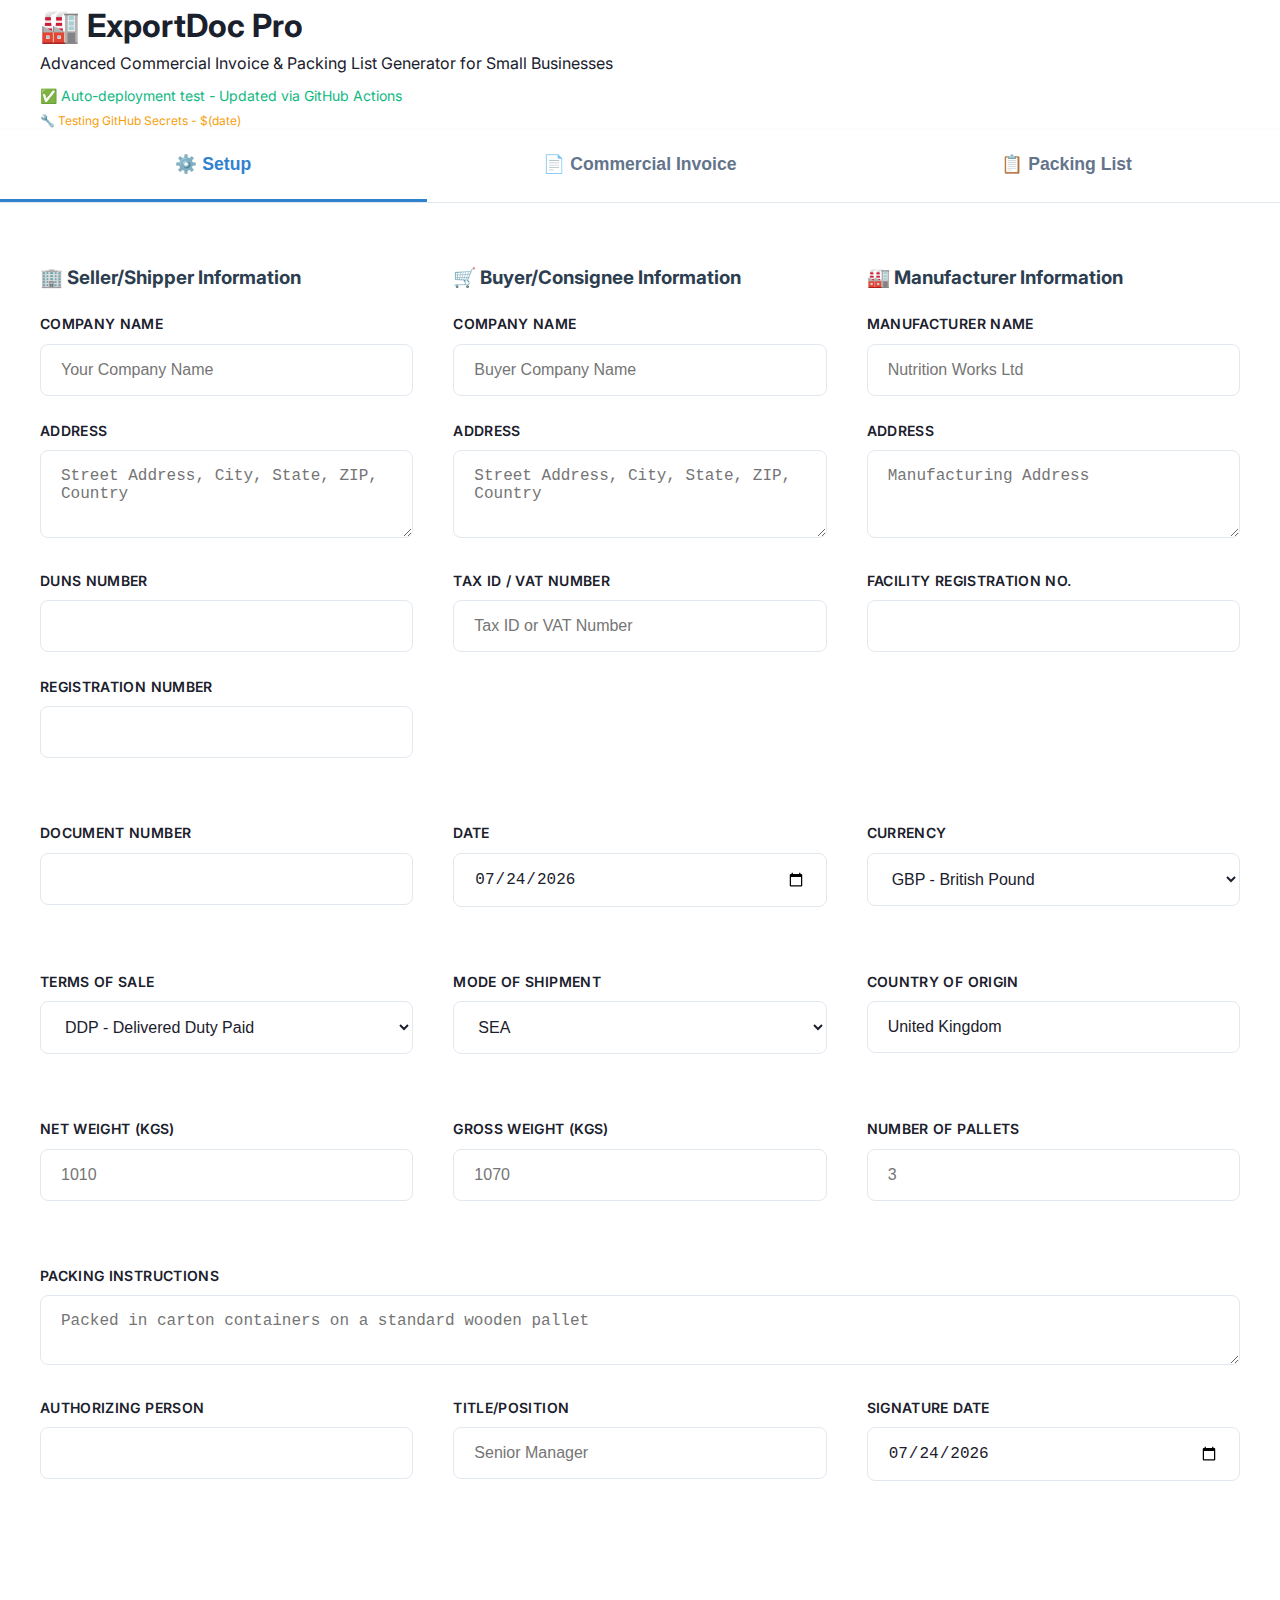
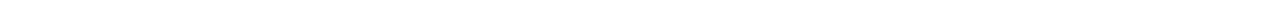
<file: index.html>
<!DOCTYPE html>
<html lang="en">
  <head>
    <meta charset="UTF-8" />
    <meta name="viewport" content="width=device-width, initial-scale=1.0" />
    <title>ExportDoc Pro - Professional Export Documents Generator</title>
    <link rel="preconnect" href="https://fonts.googleapis.com" />
    <link rel="preconnect" href="https://fonts.gstatic.com" crossorigin />
    <link
      href="https://fonts.googleapis.com/css2?family=Inter:wght@300;400;500;600;700;800&display=swap"
      rel="stylesheet"
    />
    <link rel="stylesheet" href="styles.css" />
  </head>
  <body>
    <header>
      <div class="container">
        <h1>🏭 ExportDoc Pro</h1>
        <p>Advanced Commercial Invoice & Packing List Generator for Small Businesses</p>
        <p style="color: #10b981; font-size: 14px; margin-top: 8px;">✅ Auto-deployment test - Updated via GitHub Actions</p>
        <p style="color: #f59e0b; font-size: 12px; margin-top: 4px;">🔧 Testing GitHub Secrets - $(date)</p>
      </div>
    </header>

      <div class="tab-container">
        <button class="tab active" onclick="switchTab('setup')">
          ⚙️ Setup
        </button>
        <button class="tab" onclick="switchTab('commercial-invoice')">
          📄 Commercial Invoice
        </button>
        <button class="tab" onclick="switchTab('packing-list')">
          📋 Packing List
        </button>
      </div>

      <div class="content">
        <!-- Setup Tab -->
        <div id="setup" class="form-section active">
          <!-- <div class="preset-section">
            <h3>🏢 Quick Company Presets</h3>
            <div class="preset-buttons">
              <button class="preset-btn" onclick="loadCompanyPreset('pbo')">
                PBO Skincare Ltd
              </button>
              <button class="preset-btn" onclick="loadCompanyPreset('amazon')">
                Amazon US
              </button>
              <button
                class="preset-btn"
                onclick="loadCompanyPreset('nutrition')"
              >
                Nutrition Works Ltd
              </button>
              <button class="preset-btn" onclick="loadCompanyPreset('custom')">
                Custom
              </button>
            </div>
          </div> -->

          <div class="form-grid">
            <div>
              <h3 style="color: #2c3e50; margin-bottom: 20px">
                🏢 Seller/Shipper Information
              </h3>
              <div class="form-group">
                <label>Company Name</label>
                <input
                  type="text"
                  id="seller-company"
                  placeholder="Your Company Name"
                />
              </div>
              <div class="form-group">
                <label>Address</label>
                <textarea
                  id="seller-address"
                  rows="3"
                  placeholder="Street Address, City, State, ZIP, Country"
                ></textarea>
              </div>
              <div class="form-group">
                <label>DUNs Number</label>
                <input type="text" id="seller-duns" placeholder="" />
              </div>
              <div class="form-group">
                <label>Registration Number</label>
                <input type="text" id="seller-registration" placeholder="" />
              </div>
            </div>
            <div>
              <h3 style="color: #2c3e50; margin-bottom: 20px">
                🛒 Buyer/Consignee Information
              </h3>
              <div class="form-group">
                <label>Company Name</label>
                <input
                  type="text"
                  id="buyer-company"
                  placeholder="Buyer Company Name"
                />
              </div>
              <div class="form-group">
                <label>Address</label>
                <textarea
                  id="buyer-address"
                  rows="3"
                  placeholder="Street Address, City, State, ZIP, Country"
                ></textarea>
              </div>
              <div class="form-group">
                <label>Tax ID / VAT Number</label>
                <input
                  type="text"
                  id="buyer-tax"
                  placeholder="Tax ID or VAT Number"
                />
              </div>
            </div>
            <div>
              <h3 style="color: #2c3e50; margin-bottom: 20px">
                🏭 Manufacturer Information
              </h3>
              <div class="form-group">
                <label>Manufacturer Name</label>
                <input
                  type="text"
                  id="manufacturer-company"
                  placeholder="Nutrition Works Ltd"
                />
              </div>
              <div class="form-group">
                <label>Address</label>
                <textarea
                  id="manufacturer-address"
                  rows="3"
                  placeholder="Manufacturing Address"
                ></textarea>
              </div>
              <div class="form-group">
                <label>Facility Registration No.</label>
                <input type="text" id="facility-registration" placeholder="" />
              </div>
            </div>
          </div>

          <div class="form-grid">
            <div class="form-group">
              <label>Document Number</label>
              <input type="text" id="doc-number" placeholder="" />
            </div>
            <div class="form-group">
              <label>Date</label>
              <input type="date" id="doc-date" />
            </div>
            <div class="form-group">
              <label>Currency</label>
              <select id="currency">
                <option value="GBP">GBP - British Pound</option>
                <option value="USD">USD - US Dollar</option>
                <option value="EUR">EUR - Euro</option>
              </select>
            </div>
          </div>

          <div class="form-grid">
            <div class="form-group">
              <label>Terms of Sale</label>
              <select id="terms">
                <option value="DDP">DDP - Delivered Duty Paid</option>
                <option value="FOB">FOB - Free on Board</option>
                <option value="CIF">CIF - Cost, Insurance, Freight</option>
                <option value="EXW">EXW - Ex Works</option>
              </select>
            </div>
            <div class="form-group">
              <label>Mode of Shipment</label>
              <select id="shipment-mode">
                <option value="SEA">SEA</option>
                <option value="AIR">AIR</option>
                <option value="LAND">LAND</option>
              </select>
            </div>
            <div class="form-group">
              <label>Country of Origin</label>
              <input type="text" id="origin-country" value="United Kingdom" />
            </div>
          </div>

          <div class="form-grid">
            <div class="form-group">
              <label>Net Weight (Kgs)</label>
              <input
                type="number"
                id="net-weight"
                placeholder="1010"
                step="0.1"
              />
            </div>
            <div class="form-group">
              <label>Gross Weight (Kgs)</label>
              <input
                type="number"
                id="gross-weight"
                placeholder="1070"
                step="0.1"
              />
            </div>
            <div class="form-group">
              <label>Number of Pallets</label>
              <input type="number" id="num-pallets" placeholder="3" min="1" />
            </div>
          </div>

          <div class="form-group">
            <label>Packing Instructions</label>
            <textarea
              id="packing-instructions"
              rows="2"
              placeholder="Packed in carton containers on a standard wooden pallet"
            ></textarea>
          </div>

          <div class="form-grid">
            <div class="form-group">
              <label>Authorizing Person</label>
              <input type="text" id="auth-person" placeholder="" />
            </div>
            <div class="form-group">
              <label>Title/Position</label>
              <input type="text" id="auth-title" placeholder="Senior Manager" />
            </div>
            <div class="form-group">
              <label>Signature Date</label>
              <input type="date" id="signature-date" />
            </div>
          </div>
        </div>

        <!-- Commercial Invoice Tab -->
        <div id="commercial-invoice" class="form-section">
          <div class="items-section">
            <div class="items-header">
              <h3>💰 Invoice Items</h3>
              <div class="bulk-upload">
                <button
                  class="template-btn"
                  onclick="downloadCSVTemplate('invoice')"
                >
                  📥 Download Template
                </button>
                <input
                  type="file"
                  id="csv-upload-ci"
                  class="file-input"
                  accept=".csv,.xlsx"
                  onchange="handleFileUpload(this, 'invoice')"
                />
                <label for="csv-upload-ci" class="file-label"
                  >📁 Upload CSV/Excel</label
                >
                <button class="add-item-btn" onclick="addInvoiceItem()">
                  + Add Item
                </button>
              </div>
            </div>
            <div id="invoice-items">
              <div class="item-row">
                <input
                  type="number"
                  placeholder="Qty"
                  class="item-quantity"
                  min="1"
                  oninput="calculateRowTotal(this)"
                />
                <input
                  type="number"
                  placeholder="Cartons"
                  class="item-cartons"
                  min="1"
                />
                <input type="text" placeholder="Product SKU" class="item-sku" />
                <select class="item-unit">
                  <option value="Pccs">Pccs</option>
                  <option value="Kg">Kg</option>
                  <option value="Units">Units</option>
                  <option value="Boxes">Boxes</option>
                </select>
                <input
                  type="text"
                  placeholder="HS Code"
                  class="item-hs"
                  value=""
                />
                <input
                  type="number"
                  placeholder="Unit Price"
                  class="item-price"
                  step="0.01"
                  oninput="calculateRowTotal(this)"
                />
                <input
                  type="number"
                  placeholder="Total"
                  class="item-total"
                  readonly
                />
                <button class="remove-item" onclick="removeItem(this)">
                  ×
                </button>
              </div>
            </div>
          </div>

          <div class="summary-stats">
            <div class="stat-card">
              <div class="stat-value" id="total-items">0</div>
              <div class="stat-label">Total Items</div>
            </div>
            <div class="stat-card">
              <div class="stat-value" id="total-cartons">0</div>
              <div class="stat-label">Total Cartons</div>
            </div>
            <div class="stat-card">
              <div class="stat-value" id="total-value">£0.00</div>
              <div class="stat-label">Total Value</div>
            </div>
          </div>

          <button class="generate-btn" onclick="generateInvoice()">
            💰 Generate Commercial Invoice
          </button>
          <button class="print-btn" onclick="window.print()">🖨️ Print</button>
        </div>

        <!-- Packing List Tab -->
        <div id="packing-list" class="form-section">
          <div class="items-section">
            <div class="items-header">
              <h3>📦 Packing Items</h3>
              <div class="bulk-upload">
                <button
                  class="template-btn"
                  onclick="downloadCSVTemplate('packing')"
                >
                  📥 Download Template
                </button>
                <input
                  type="file"
                  id="csv-upload-pl"
                  class="file-input"
                  accept=".csv,.xlsx"
                  onchange="handleFileUpload(this, 'packing')"
                />
                <label for="csv-upload-pl" class="file-label"
                  >📁 Upload CSV/Excel</label
                >
                <button class="add-item-btn" onclick="addPackingItem()">
                  + Add Item
                </button>
              </div>
            </div>
            <div id="packing-items">
              <div class="item-row packing-item-row">
                <input
                  type="number"
                  placeholder="Pallet #"
                  class="item-pallet"
                  min="1"
                />
                <input type="text" placeholder="SKU" class="item-sku" />
                <input
                  type="text"
                  placeholder="Product Name"
                  class="item-description"
                />
                <input
                  type="number"
                  placeholder="Quantity"
                  class="item-quantity"
                  min="1"
                />
                <input
                  type="number"
                  placeholder="Cartons"
                  class="item-cartons"
                  min="1"
                />
                <input
                  type="text"
                  placeholder="Batch Code"
                  class="item-batch"
                />
                <input
                  type="date"
                  placeholder="Expiration Date"
                  class="item-expiry"
                />
                <input
                  type="text"
                  placeholder="Dimensions"
                  class="item-dimensions"
                />
                <button class="remove-item" onclick="removeItem(this)">
                  ×
                </button>
              </div>
            </div>
          </div>

          <button class="generate-btn" onclick="generatePackingList()">
            📋 Generate Packing List
          </button>
          <button class="print-btn" onclick="window.print()">🖨️ Print</button>
        </div>

        <!-- Preview Area -->
        <div id="preview" class="preview" style="display: none"></div>
      </div>
    </div>

    <script src="script.js"></script>
  </body>
</html>
</file>
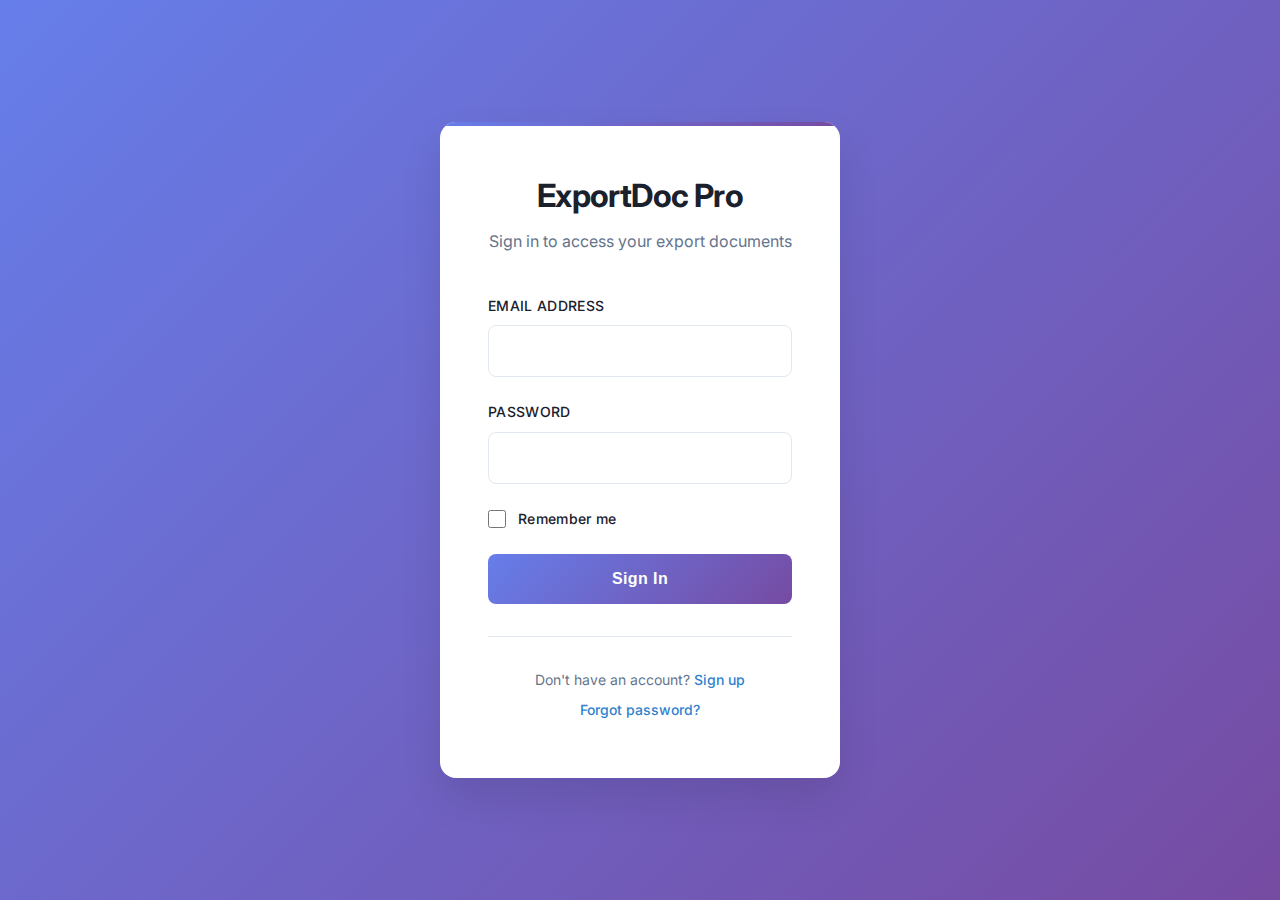
<file: login.html>
<!DOCTYPE html>
<html lang="en">
  <head>
    <meta charset="UTF-8" />
    <meta name="viewport" content="width=device-width, initial-scale=1.0" />
    <title>Login - ExportDoc Pro</title>
    <link rel="preconnect" href="https://fonts.googleapis.com" />
    <link rel="preconnect" href="https://fonts.gstatic.com" crossorigin />
    <link
      href="https://fonts.googleapis.com/css2?family=Inter:wght@300;400;500;600;700;800&display=swap"
      rel="stylesheet"
    />
    <link rel="stylesheet" href="styles.css" />
    <link rel="stylesheet" href="auth.css" />
  </head>
  <body>
    <div class="auth-container">
      <div class="auth-card">
        <div class="auth-header">
          <h1>ExportDoc Pro</h1>
          <p>Sign in to access your export documents</p>
        </div>

        <form id="loginForm" class="auth-form">
          <div class="form-group">
            <label for="email">Email Address</label>
            <input type="email" id="email" name="email" required />
          </div>

          <div class="form-group">
            <label for="password">Password</label>
            <input type="password" id="password" name="password" required />
          </div>

          <div class="form-group">
            <label class="checkbox-label">
              <input type="checkbox" id="remember" name="remember" />
              <span class="checkmark"></span>
              Remember me
            </label>
          </div>

          <button type="submit" class="auth-btn">Sign In</button>
        </form>

        <div class="auth-footer">
          <p>
            Don't have an account? <a href="#" id="showRegister">Sign up</a>
          </p>
          <p><a href="#" id="forgotPassword">Forgot password?</a></p>
        </div>

        <div
          id="errorMessage"
          class="error-message"
          style="display: none"
        ></div>
      </div>
    </div>

    <script src="auth.js"></script>
  </body>
</html>
</file>
<file: styles.css>
* {
  margin: 0;
  padding: 0;
  box-sizing: border-box;
}

body {
  font-family: "Inter", -apple-system, BlinkMacSystemFont, "Segoe UI", Roboto,
    Oxygen, Ubuntu, Cantarell, sans-serif;
  background: #ffffff;
  min-height: 100vh;
  color: #1a202c;
  line-height: 1.6;
  font-weight: 400;
  -webkit-font-smoothing: antialiased;
  -moz-osx-font-smoothing: grayscale;
  margin: 0;
  padding: 0;
}

.container {
  max-width: 1200px;
  margin: 0 auto;
  background: white;
  overflow: hidden;
}

.header {
  background: linear-gradient(135deg, #667eea 0%, #764ba2 100%);
  color: white;
  padding: 80px 40px;
  text-align: center;
  position: relative;
  overflow: hidden;
}

.header::before {
  content: "";
  position: absolute;
  top: 0;
  left: 0;
  right: 0;
  bottom: 0;
  background: rgba(0, 0, 0, 0.1);
  z-index: 1;
}

.header > * {
  position: relative;
  z-index: 2;
}

.header h1 {
  font-size: 4rem;
  font-weight: 800;
  margin-bottom: 20px;
  letter-spacing: -0.02em;
  line-height: 1.1;
}

.header p {
  font-size: 1.5rem;
  opacity: 0.95;
  font-weight: 400;
  max-width: 800px;
  margin: 0 auto;
  line-height: 1.6;
}

.tab-container {
  display: flex;
  background: white;
  border-bottom: 1px solid #e2e8f0;
  box-shadow: 0 1px 3px rgba(0, 0, 0, 0.1);
}

.tab {
  flex: 1;
  padding: 24px 20px;
  text-align: center;
  background: white;
  border: none;
  font-size: 1.1rem;
  font-weight: 600;
  cursor: pointer;
  transition: all 0.2s ease;
  color: #64748b;
  border-bottom: 3px solid transparent;
}

.tab.active {
  background: white;
  color: #3182ce;
  border-bottom: 3px solid #3182ce;
}

.tab:hover:not(.active) {
  background: #f8fafc;
  color: #1a202c;
}

.content {
  padding: 60px 40px;
  background: white;
}

.form-section {
  display: none;
  animation: fadeIn 0.3s ease;
}

.form-section.active {
  display: block;
}

@keyframes fadeIn {
  from {
    opacity: 0;
    transform: translateY(20px);
  }
  to {
    opacity: 1;
    transform: translateY(0);
  }
}

.form-grid {
  display: grid;
  grid-template-columns: 1fr 1fr 1fr;
  gap: 40px;
  margin-bottom: 40px;
}

.form-group {
  margin-bottom: 24px;
}

.form-group label {
  display: block;
  margin-bottom: 8px;
  font-weight: 600;
  color: #1a202c;
  font-size: 0.875rem;
  letter-spacing: 0.025em;
  text-transform: uppercase;
}

.form-group input,
.form-group textarea,
.form-group select {
  width: 100%;
  padding: 16px 20px;
  border: 1px solid #e2e8f0;
  border-radius: 8px;
  font-size: 16px;
  font-weight: 400;
  transition: all 0.2s ease;
  background: white;
  color: #1a202c;
}

.form-group input:focus,
.form-group textarea:focus,
.form-group select:focus {
  outline: none;
  border-color: #3182ce;
  box-shadow: 0 0 0 3px rgba(49, 130, 206, 0.1);
  background: white;
}

.preset-section {
  background: #f8fafc;
  padding: 32px;
  border-radius: 12px;
  margin-bottom: 40px;
  border: 1px solid #e2e8f0;
}

.preset-section h3 {
  color: #1a202c;
  margin-bottom: 15px;
  font-weight: 700;
  font-size: 1.25rem;
  letter-spacing: -0.025em;
}

.preset-buttons {
  display: flex;
  gap: 10px;
  flex-wrap: wrap;
}

.preset-btn {
  background: #3498db;
  color: white;
  border: none;
  padding: 12px 20px;
  border-radius: 6px;
  cursor: pointer;
  font-size: 14px;
  font-weight: 600;
  transition: all 0.2s ease;
  letter-spacing: 0.025em;
}

.preset-btn:hover {
  background: #2980b9;
}

.items-section {
  background: #f8fafc;
  padding: 32px;
  border-radius: 12px;
  margin: 40px 0;
  border: 1px solid #e2e8f0;
}

.items-header {
  display: flex;
  justify-content: space-between;
  align-items: center;
  margin-bottom: 20px;
}

.items-header h3 {
  color: #1a202c;
  font-size: 1.25rem;
  font-weight: 700;
  letter-spacing: -0.025em;
}

.bulk-upload {
  display: flex;
  gap: 10px;
  align-items: center;
}

.file-input {
  display: none;
}

.file-label {
  background: #9b59b6;
  color: white;
  padding: 12px 20px;
  border-radius: 6px;
  cursor: pointer;
  font-weight: 600;
  transition: all 0.2s ease;
  letter-spacing: 0.025em;
  font-size: 14px;
}

.file-label:hover {
  background: #8e44ad;
}

.add-item-btn {
  background: #27ae60;
  color: white;
  border: none;
  padding: 15px 20px;
  border-radius: 6px;
  cursor: pointer;
  font-weight: 600;
  transition: all 0.2s ease;
  letter-spacing: 0.025em;
  font-size: 14px;
  margin: 20px 10px 20px 0;
}

.add-item-btn:hover {
  background: #229954;
}

.template-btn {
  background: #f39c12;
  color: white;
  border: none;
  padding: 14px 20px;
  border-radius: 6px;
  cursor: pointer;
  font-weight: 600;
  transition: all 0.2s ease;
  letter-spacing: 0.025em;
  font-size: 14px;
  margin: 20px 10px 20px 0;
}

.template-btn:hover {
  background: #e67e22;
}

.item-row {
  display: grid;
  grid-template-columns: 1fr 1fr 1fr 1fr 1fr 1fr 1fr 60px;
  gap: 10px;
  align-items: center;
  margin-bottom: 15px;
  padding: 15px;
  background: white;
  border-radius: 8px;
  border: 1px solid #e9ecef;
}

.packing-item-row {
  grid-template-columns: 0.5fr 1fr 2fr 1fr 1fr 1fr 1fr 1fr 60px;
}

.item-row input,
.item-row select {
  padding: 8px;
  border: 1px solid #ddd;
  border-radius: 4px;
  font-size: 14px;
}

.remove-item {
  background: #e74c3c;
  color: white;
  border: none;
  width: 30px;
  height: 30px;
  border-radius: 50%;
  cursor: pointer;
  font-size: 14px;
  transition: background 0.3s ease;
}

.remove-item:hover {
  background: #c0392b;
}

.generate-btn {
  background: #3182ce;
  color: white;
  border: none;
  padding: 16px 32px;
  border-radius: 8px;
  font-size: 1rem;
  font-weight: 600;
  cursor: pointer;
  transition: all 0.2s ease;
  margin: 20px 10px 20px 0;
  letter-spacing: 0.025em;
  box-shadow: 0 1px 3px rgba(0, 0, 0, 0.1);
  min-width: 200px;
  height: 48px;
  display: inline-flex;
  align-items: center;
  justify-content: center;
  gap: 8px;
}

.generate-btn:hover {
  background: #2c5aa0;
  transform: translateY(-1px);
  box-shadow: 0 4px 6px rgba(0, 0, 0, 0.15);
}

.preview {
  background: white;
  border: 2px solid #e9ecef;
  border-radius: 12px;
  padding: 30px;
  margin-top: 30px;
  font-family: Arial, sans-serif;
  line-height: 1.4;
  font-size: 12px;
}

.document-header {
  text-align: center;
  border-bottom: 2px solid #2c3e50;
  padding-bottom: 20px;
  margin-bottom: 30px;
}

.document-title {
  font-size: 1.8rem;
  font-weight: bold;
  color: #2c3e50;
  margin-bottom: 15px;
}

.info-grid {
  display: grid;
  grid-template-columns: 1fr 1fr;
  gap: 40px;
  margin-bottom: 25px;
}

.info-block h4 {
  color: #2c3e50;
  font-size: 14px;
  margin-bottom: 8px;
  font-weight: bold;
}

.info-block div {
  margin-bottom: 3px;
  font-size: 12px;
}

.items-table {
  width: 100%;
  border-collapse: collapse;
  margin: 20px 0;
  font-size: 11px;
}

.items-table th,
.items-table td {
  border: 1px solid #666;
  padding: 8px 4px;
  text-align: left;
  vertical-align: top;
}

.items-table th {
  background: #f0f0f0;
  font-weight: bold;
  color: #2c3e50;
  font-size: 10px;
}

.items-table .number {
  text-align: right;
}

.items-table .center {
  text-align: center;
}

.totals {
  margin-top: 20px;
  text-align: right;
}

.total-row {
  display: flex;
  justify-content: space-between;
  margin: 8px 0;
  padding: 5px 0;
  font-size: 12px;
}

.total-row.grand-total {
  border-top: 2px solid #2c3e50;
  font-weight: bold;
  font-size: 14px;
  color: #2c3e50;
}

.certification {
  margin-top: 40px;
  border-top: 1px solid #ccc;
  padding-top: 20px;
}

.signature-section {
  display: grid;
  grid-template-columns: 1fr 1fr;
  gap: 50px;
  margin-top: 30px;
}

.print-btn {
  background: #8e44ad;
  color: white;
  border: none;
  padding: 16px 32px;
  border-radius: 8px;
  cursor: pointer;
  font-weight: 600;
  margin: 20px 10px 20px 0;
  letter-spacing: 0.025em;
  box-shadow: 0 1px 3px rgba(0, 0, 0, 0.1);
  min-width: 200px;
  height: 48px;
  display: inline-flex;
  align-items: center;
  justify-content: center;
  gap: 8px;
  font-size: 1rem;
}

.print-btn:hover {
  background: #7d3c98;
  transform: translateY(-1px);
  box-shadow: 0 4px 6px rgba(0, 0, 0, 0.15);
}

.summary-stats {
  display: grid;
  grid-template-columns: repeat(auto-fit, minmax(250px, 1fr));
  gap: 24px;
  margin: 40px 0;
}

.stat-card {
  background: white;
  padding: 32px 24px;
  border-radius: 12px;
  border: 1px solid #e2e8f0;
  text-align: center;
  box-shadow: 0 1px 3px rgba(0, 0, 0, 0.1);
  transition: all 0.2s ease;
}

.stat-card:hover {
  transform: translateY(-2px);
  box-shadow: 0 4px 12px rgba(0, 0, 0, 0.15);
}

.stat-value {
  font-size: 2.5rem;
  font-weight: 800;
  color: #3182ce;
  margin-bottom: 8px;
}

.stat-label {
  font-size: 1rem;
  color: #64748b;
  font-weight: 500;
}

@media print {
  body {
    background: white;
    padding: 0;
  }
  .container {
    box-shadow: none;
    border-radius: 0;
  }
  .header,
  .tab-container,
  .content .form-section,
  .generate-btn,
  .print-btn {
    display: none;
  }
  .preview {
    border: none;
    padding: 0;
    margin: 0;
    font-size: 10px;
  }
  .items-table {
    font-size: 9px;
  }
  .items-table th,
  .items-table td {
    padding: 4px 2px;
  }
}

@media (max-width: 1200px) {
  .form-grid {
    grid-template-columns: 1fr 1fr;
  }
}

@media (max-width: 768px) {
  .form-grid {
    grid-template-columns: 1fr;
  }
  .info-grid {
    grid-template-columns: 1fr;
  }
  .item-row {
    grid-template-columns: 1fr;
    gap: 10px;
  }
  .header h1 {
    font-size: 2rem;
  }
  .bulk-upload {
    flex-direction: column;
  }
}
</file>
<file: auth.css>
/* Authentication Styles */
.auth-container {
  min-height: 100vh;
  display: flex;
  align-items: center;
  justify-content: center;
  background: linear-gradient(135deg, #667eea 0%, #764ba2 100%);
  padding: 20px;
}

.auth-card {
  background: white;
  border-radius: 16px;
  box-shadow: 0 20px 40px rgba(0, 0, 0, 0.1);
  padding: 48px;
  width: 100%;
  max-width: 400px;
  position: relative;
  overflow: hidden;
}

.auth-card::before {
  content: "";
  position: absolute;
  top: 0;
  left: 0;
  right: 0;
  height: 4px;
  background: linear-gradient(90deg, #667eea, #764ba2);
}

.auth-header {
  text-align: center;
  margin-bottom: 40px;
}

.auth-header h1 {
  font-size: 2rem;
  font-weight: 700;
  color: #1a202c;
  margin-bottom: 8px;
  letter-spacing: -0.025em;
}

.auth-header p {
  color: #64748b;
  font-size: 1rem;
  margin: 0;
}

.auth-form {
  margin-bottom: 32px;
}

.auth-form .form-group {
  margin-bottom: 24px;
}

.auth-form label {
  display: block;
  font-size: 0.875rem;
  font-weight: 500;
  color: #1a202c;
  margin-bottom: 8px;
  text-transform: uppercase;
  letter-spacing: 0.025em;
}

.auth-form input[type="email"],
.auth-form input[type="password"] {
  width: 100%;
  padding: 16px 20px;
  border: 1px solid #e2e8f0;
  border-radius: 8px;
  font-size: 1rem;
  background: white;
  color: #1a202c;
  transition: all 0.2s ease;
  box-sizing: border-box;
}

.auth-form input[type="email"]:focus,
.auth-form input[type="password"]:focus {
  outline: none;
  border-color: #3182ce;
  box-shadow: 0 0 0 3px rgba(49, 130, 206, 0.1);
}

.checkbox-label {
  display: flex !important;
  align-items: center;
  cursor: pointer;
  font-size: 0.875rem;
  color: #64748b;
  text-transform: none !important;
  letter-spacing: normal;
}

.checkbox-label input[type="checkbox"] {
  margin-right: 12px;
  width: 18px;
  height: 18px;
  accent-color: #3182ce;
}

.auth-btn {
  width: 100%;
  padding: 16px 24px;
  background: linear-gradient(135deg, #667eea 0%, #764ba2 100%);
  color: white;
  border: none;
  border-radius: 8px;
  font-size: 1rem;
  font-weight: 600;
  cursor: pointer;
  transition: all 0.2s ease;
  letter-spacing: 0.025em;
}

.auth-btn:hover {
  transform: translateY(-1px);
  box-shadow: 0 8px 25px rgba(102, 126, 234, 0.3);
}

.auth-btn:active {
  transform: translateY(0);
}

.auth-footer {
  text-align: center;
  border-top: 1px solid #e2e8f0;
  padding-top: 24px;
}

.auth-footer p {
  margin: 8px 0;
  color: #64748b;
  font-size: 0.875rem;
}

.auth-footer a {
  color: #3182ce;
  text-decoration: none;
  font-weight: 500;
  transition: color 0.2s ease;
}

.auth-footer a:hover {
  color: #2c5aa0;
}

.error-message {
  background: #fed7d7;
  color: #c53030;
  padding: 12px 16px;
  border-radius: 8px;
  font-size: 0.875rem;
  margin-top: 16px;
  border: 1px solid #feb2b2;
}

/* Responsive Design */
@media (max-width: 480px) {
  .auth-card {
    padding: 32px 24px;
    margin: 20px;
  }

  .auth-header h1 {
    font-size: 1.75rem;
  }
}

/* Loading State */
.auth-btn.loading {
  background: #cbd5e0;
  cursor: not-allowed;
  position: relative;
}

.auth-btn.loading::after {
  content: "";
  position: absolute;
  top: 50%;
  left: 50%;
  width: 20px;
  height: 20px;
  margin: -10px 0 0 -10px;
  border: 2px solid transparent;
  border-top: 2px solid white;
  border-radius: 50%;
  animation: spin 1s linear infinite;
}

@keyframes spin {
  0% {
    transform: rotate(0deg);
  }
  100% {
    transform: rotate(360deg);
  }
}
</file>
